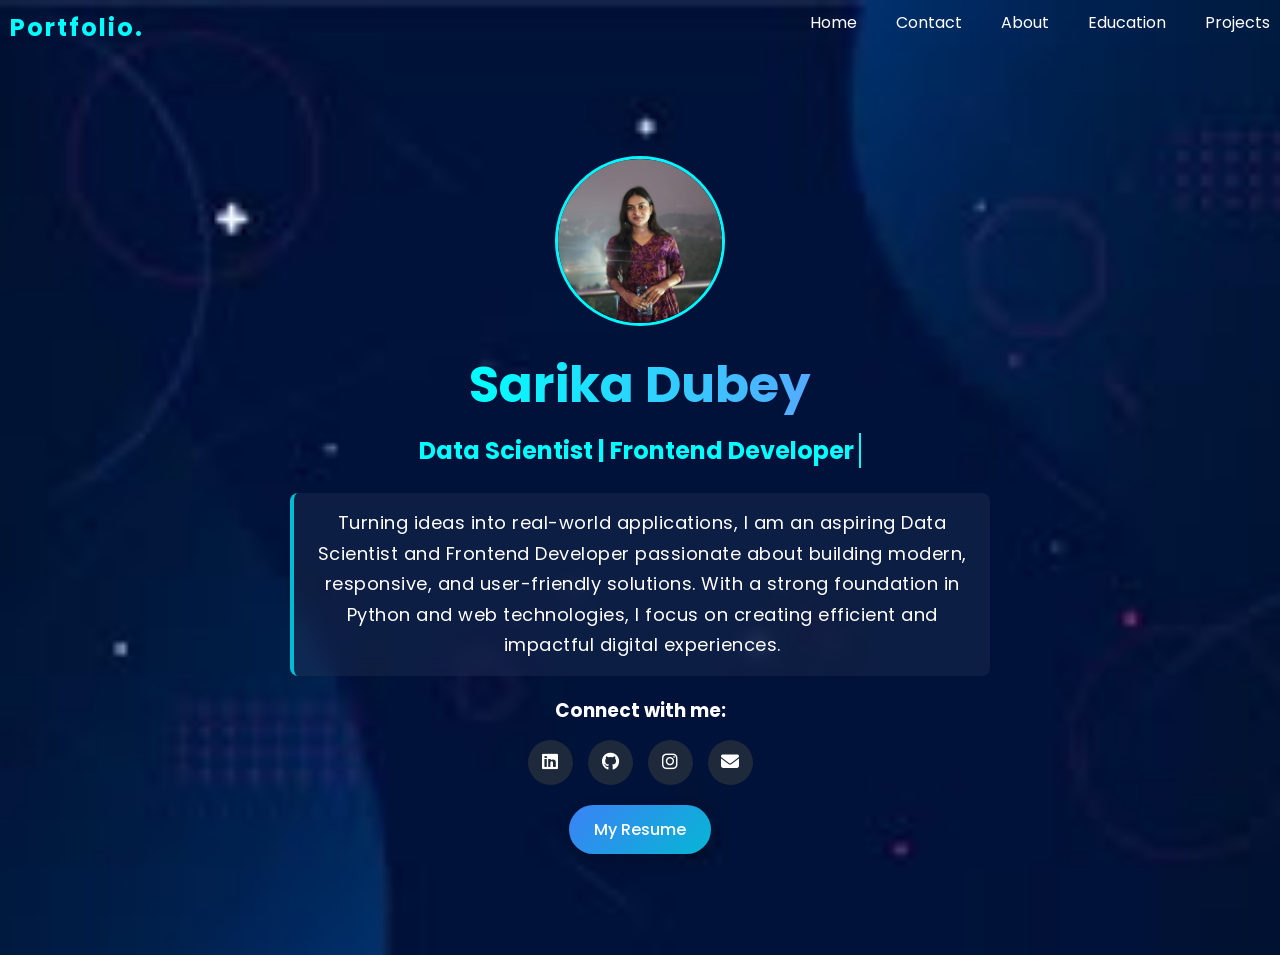
<file: index.html>
<!DOCTYPE html>
    <html lang="en">
    <head>
        <meta charset="UTF-8">
        <meta name="viewport" content="width=device-width, initial-scale=1.0">
        <link rel="stylesheet"href="style.css">
        <link rel="stylesheet" href="https://cdnjs.cloudflare.com/ajax/libs/font-awesome/6.5.0/css/all.min.css">
        <title>Sarika Portfolio</title>
    </head>
    <body> 
         <div class="navbar">
          <div class="logo">Portfolio.</div>
           <div class="menu">
            <a href="index.html">Home</a>
           <a href="contact.html">Contact</a>
           <a href="about.html">About</a>
           <a href="education.html">Education</a>
           <a href="project.html">Projects</a>
         </div>
          </div>
          <div class="home" id="home">
            <div class="profile">
                <img src="sarika 1.jpeg" alt="Profile Image">
            </div>
            <h1> Sarika Dubey</h1>
            <h2>Data Scientist | Frontend Developer</h2>
           <p>Turning ideas into real-world applications, I am an aspiring Data Scientist and Frontend Developer passionate about building modern, responsive, and user-friendly solutions. With a strong foundation in Python and web technologies, I focus on creating efficient and impactful digital experiences.</p>
           <h3>Connect with me:</h3>
           <div class="social">
                    <a aria-label="LinkedIn" href="https://www.linkedin.com/in/sarika-dubey-759366357" target="_blank"><i class="fa-brands fa-linkedin"></i></a>
                    <a aria-label="GitHub" href="https://github.com/Akash020304" target="_blank"><i class="fa-brands fa-github"></i></a>
                   
                    <a aria-label="Instagram" href="https://www.instagram.com/miss__bhardwaj90?igsh=NXp5MHl4ZnVhdzky" target="_blank"><i class="fa-brands fa-instagram"></i></a>
                    <a aria-label="Email" href="akashsinghchauhan014@gmail.com"><i class="fa-solid fa-envelope"></i></a>
                </div>
                <div class="button">
                    <a href="resume sarika.pdf" download>My Resume</a>
                </div>
                </div>

        
    </body>
    </html>

</html>
</file>
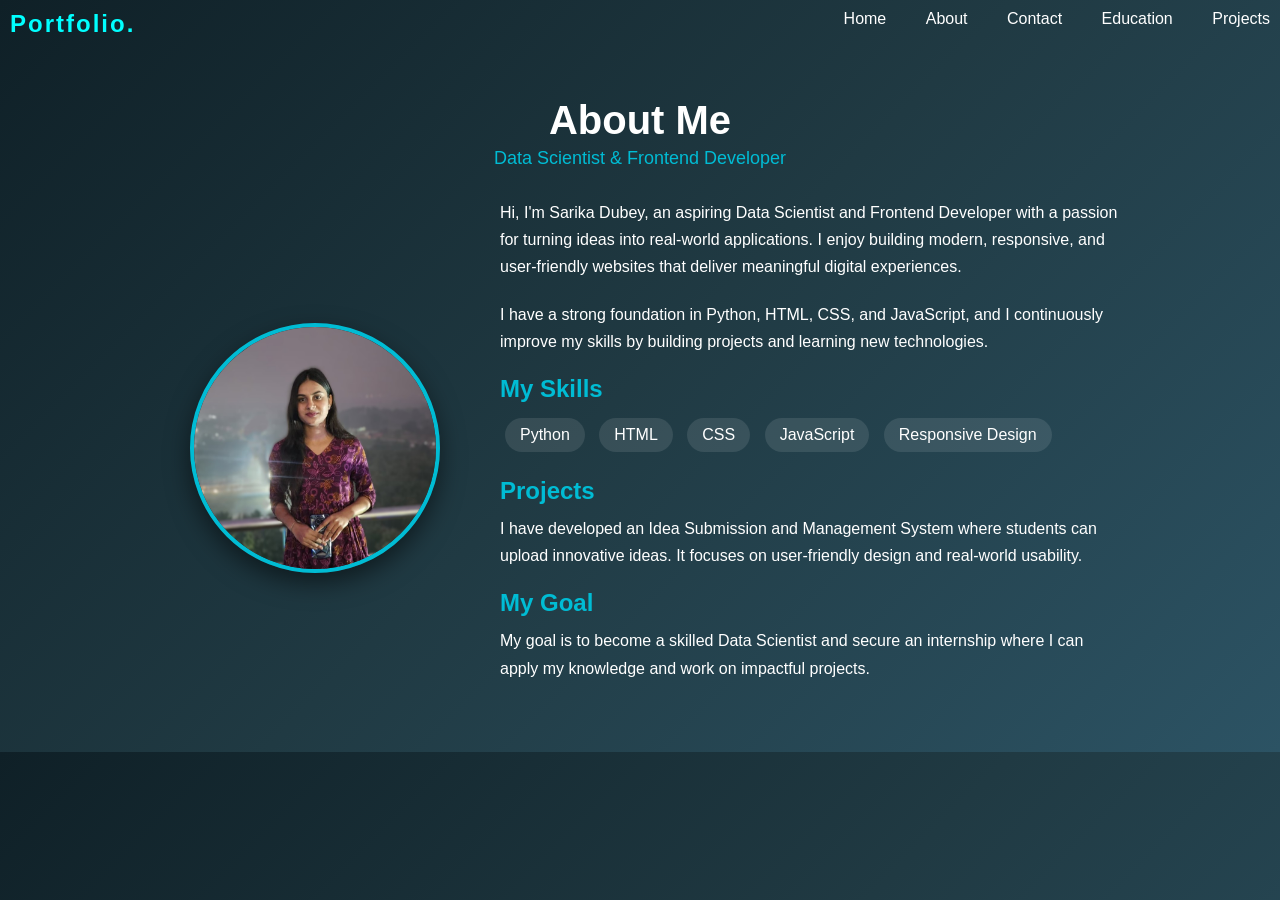
<file: about.html>
<!DOCTYPE html>
<html lang="en">
<head>
  <meta charset="UTF-8">
  <meta name="viewport" content="width=device-width, initial-scale=1.0">
  <title>About Me</title>

  <style>
    * {
      margin: 0;
      padding: 0;
      box-sizing: border-box;
      font-family: 'Poppins', sans-serif;
    }

    body {
      background: linear-gradient(135deg, #0f2027, #203a43, #2c5364);
      color: white;
    }

    .navbar {
    display: flex;
    justify-content: space-between;
    text-align:right;
    padding:10px ;
    color:aliceblue;
    
}
.logo {
    font-size: 24px;
    font-weight:bold;
    color: #00ffff;
    letter-spacing: 2px;
    font-family:poppins, sans-serif;
}
.navbar a {
    position: relative; /* IMPORTANT */
    display: inline-block;
    color: white;
    text-decoration: none;
    margin-left: 35px;
}

/* underline effect */
.navbar a::after {
    content: "";
    position: absolute;
    left: 0;
    bottom: -5px;
    width: 0%;
    height: 2px;
    background: #00ffff; /* FIXED */
    transition: 0.4s;

}

.navbar a:hover::after {
    width: 100%;
}
 

    .about {
      max-width: 1000px;
      margin: auto;
      padding: 50px 20px;
    }

    /* Heading */
    .about h1 {
      text-align: center;
      font-size: 40px;
      margin-bottom: 5px;
    }

    .about .subtitle {
      text-align: center;
      font-size: 18px;
      color: #00bcd4;
      margin-bottom: 30px;
    }

    /* Layout */
    .about-container {
      display: flex;
      flex-wrap: wrap;
      align-items: center;
      gap: 30px;
    }

    /* Image */
    .about-img {
      flex: 1;
      text-align: center;
    }

    .about-img img {
      width: 250px;
      height: 250px;
      border-radius: 50%;
      border: 4px solid #00bcd4;
      box-shadow: 0 10px 25px rgba(0,0,0,0.5);
    }

    /* Content */
    .about-content {
      flex: 2;
    }

    .about-content p {
      line-height: 1.7;
      margin-bottom: 20px;
      font-size: 16px;
    }

    /* Sections */
    .section {
      margin-top: 20px;
    }

    .section h2 {
      color: #00bcd4;
      margin-bottom: 10px;
    }

    /* Skills */
    .skills span {
      display: inline-block;
      background: rgba(255,255,255,0.1);
      padding: 8px 15px;
      margin: 5px;
      border-radius: 20px;
      transition: 0.3s;
    }

    .skills span:hover {
      background: #00bcd4;
      color: black;
      transform: scale(1.1);
    }

    /* Animation */
    .about {
      animation: fadeIn 1.5s ease-in-out;
    }

    @keyframes fadeIn {
      from {
        opacity: 0;
        transform: translateY(30px);
      }
      to {
        opacity: 1;
        transform: translateY(0);
      }
    }

    /* Responsive */
    @media(max-width: 768px) {
      .about-container {
        flex-direction: column;
      }
    }

  </style>
</head>

<body>
    <div class="navbar">
          <div class="logo">Portfolio.</div>
           <div class="menu">
           <a href="index.html">Home</a>
           <a href="about.html">About</a>
           <a href="contact.html">Contact</a>
           <a href="education.html">Education</a>
           <a href="project.html">Projects</a>
         </div>
          </div>

  <section class="about">

    <h1>About Me</h1>
    <p class="subtitle">Data Scientist & Frontend Developer</p>

    <div class="about-container">

      <!-- Image -->
      <div class="about-img">
        <img src="sarika 1.jpeg" alt="Profile Image">
      </div>

      <!-- Content -->
      <div class="about-content">

        <p>
          Hi, I'm Sarika Dubey, an aspiring Data Scientist and Frontend Developer with a passion for turning ideas into real-world applications. I enjoy building modern, responsive, and user-friendly websites that deliver meaningful digital experiences.
        </p>

        <p>
          I have a strong foundation in Python, HTML, CSS, and JavaScript, and I continuously improve my skills by building projects and learning new technologies.
        </p>

        <!-- Skills -->
        <div class="section">
          <h2>My Skills</h2>
          <div class="skills">
            <span>Python</span>
            <span>HTML</span>
            <span>CSS</span>
            <span>JavaScript</span>
            <span>Responsive Design</span>
          </div>
        </div>

        <!-- Projects -->
        <div class="section">
          <h2>Projects</h2>
          <p>
            I have developed an Idea Submission and Management System where students can upload innovative ideas. It focuses on user-friendly design and real-world usability.
          </p>
        </div>

        <!-- Goal -->
        <div class="section">
          <h2>My Goal</h2>
          <p>
            My goal is to become a skilled Data Scientist and secure an internship where I can apply my knowledge and work on impactful projects.
          </p>
        </div>

      </div>

    </div>

  </section>

</body>
</html>
</file>
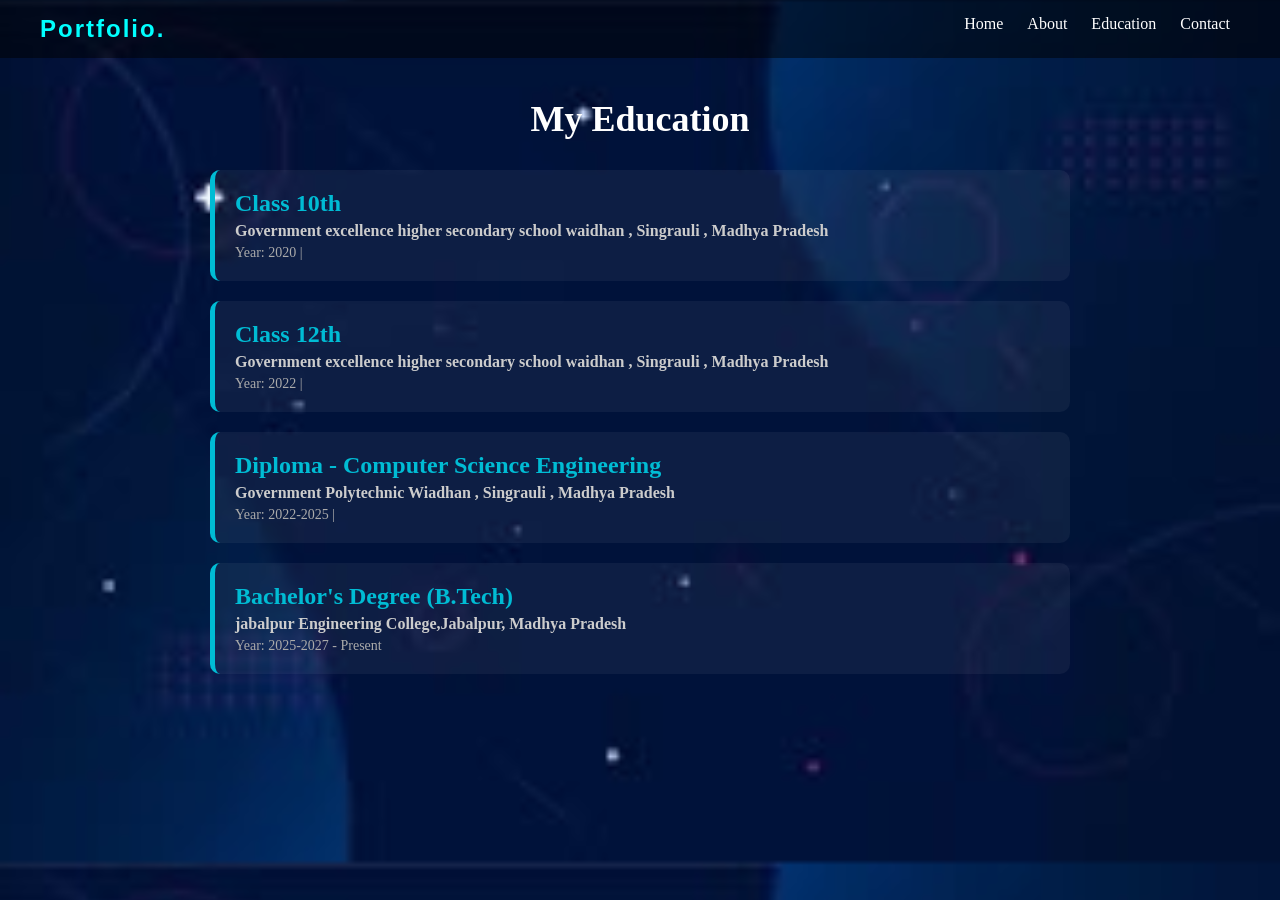
<file: education.html>
<!DOCTYPE html>
<html lang="en">
<head>
  <meta charset="UTF-8">
  <meta name="viewport" content="width=device-width, initial-scale=1.0">
  <title>Education</title>

  <style>
    *{
      margin:0;
      padding:0;
      box-sizing:border-box;
      font-family:Poppins;
    }

    body{
      background-image:url("image2.jpg");
      color:white;
      background-size:cover;
    }
  .logo {
    font-size: 24px;
    font-weight:bold;
    color: #00ffff;
    letter-spacing: 2px;
    font-family:poppins, sans-serif;
  }
    /* Navbar */
    nav{
      display:flex;
      justify-content:space-between;
      padding:15px 40px;
      background:rgba(0,0,0,0.5);
    }

    nav a{
      color:white;
      margin:0 10px;
      text-decoration:none;
    }

    nav a:hover{
      color:#00bcd4;
    }

    /* Education Section */
    .education{
      max-width:900px;
      margin:auto;
      padding:40px 20px;
    }

    .education h1{
      text-align:center;
      margin-bottom:30px;
      font-size:36px;
    }

    /* Cards */
    .edu-card{
      background:rgba(255,255,255,0.05);
      padding:20px;
      border-radius:10px;
      margin-bottom:20px;
      border-left:5px solid #00bcd4;
      transition:0.3s;
    }

    .edu-card:hover{
      transform:translateY(-5px);
      box-shadow:0 10px 20px rgba(0,0,0,0.4);
    }

    .edu-card h2{
      color:#00bcd4;
      margin-bottom:5px;
    }

    .edu-card h3{
      font-size:16px;
      margin-bottom:5px;
      color:#ccc;
    }

    .edu-card p{
      font-size:14px;
      color:#aaa;
    }

    /* Animation */
    .education{
      animation:fadeIn 1.2s ease;
    }

    @keyframes fadeIn{
      from{opacity:0;transform:translateY(30px);}
      to{opacity:1;transform:translateY(0);}
    }

  </style>
</head>

<body>

  <!-- Navbar -->
  <nav>
    <div class="logo">Portfolio.</div>
    <div>
      <a href="index.html">Home</a>
      <a href="about.html">About</a>
      <a href="education.html">Education</a>
      <a href="contact.html">Contact</a>
    </div>
  </nav>

  <!-- Education Section -->
  <section class="education">
    <h1>My Education</h1>

    <div class="edu-card">
      <h2>Class 10th</h2>
      <h3>Government excellence higher secondary school waidhan , Singrauli , Madhya Pradesh</h3>
      <p>Year: 2020 | </p>
    </div>

    <div class="edu-card">
      <h2>Class 12th</h2>
      <h3>Government excellence higher secondary school waidhan , Singrauli , Madhya Pradesh</h3>
      <p>Year: 2022 | </p>
    </div>

    <div class="edu-card">
      <h2>Diploma - Computer Science Engineering</h2>
      <h3>Government Polytechnic Wiadhan , Singrauli , Madhya Pradesh</h3>
      <p>Year: 2022-2025 | </p>
    </div>

    <div class="edu-card">
      <h2>Bachelor's Degree (B.Tech)</h2>
      <h3>jabalpur Engineering College,Jabalpur, Madhya Pradesh</h3>
      <p>Year: 2025-2027 - Present</p>
    </div>

  </section>

</body>
</html>
</file>
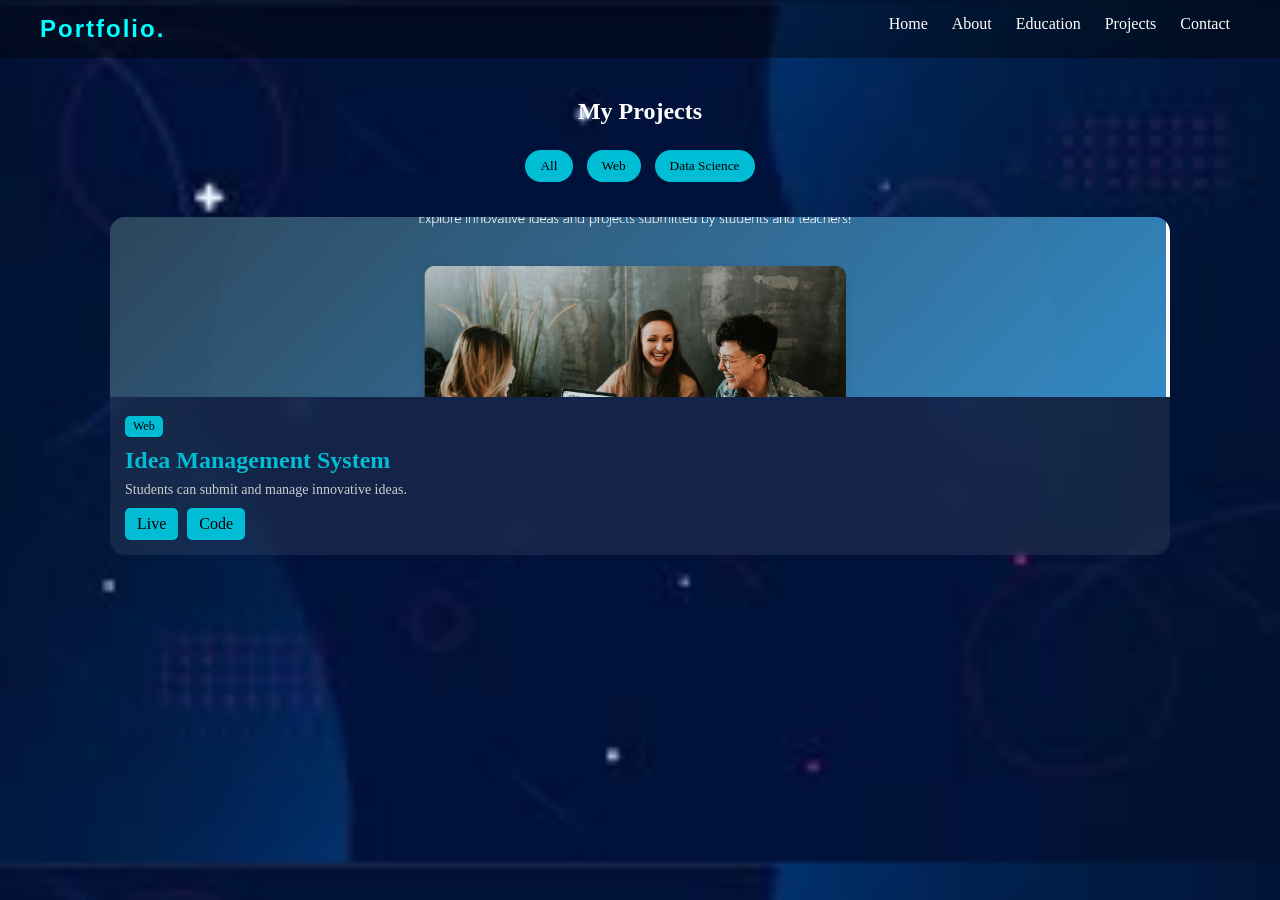
<file: project.html>
<!DOCTYPE html>
<html lang="en">
<head>
  <meta charset="UTF-8">
  <meta name="viewport" content="width=device-width, initial-scale=1.0">
  <title>Projects</title>

  <style>
    *{
      margin:0;
      padding:0;
      box-sizing:border-box;
      font-family:Poppins;
    }

    body{
      background-image:url("image2.jpg"); ;
      color:white;
        background-size:cover;
    }
  .logo {
    font-size: 24px;
    font-weight:bold;
    color: #00ffff;
    letter-spacing: 2px;
    font-family:poppins, sans-serif;
    }
    /* Navbar */
    nav{
      display:flex;
      justify-content:space-between;
      padding:15px 40px;
      background:rgba(0,0,0,0.4);
    }

    nav a{
      color:white;
      margin:0 10px;
      text-decoration:none;
    }

    nav a:hover{
      color:#00bcd4;
    }

    /* Section */
    .projects{
      max-width:1100px;
      margin:auto;
      padding:40px 20px;
    }

    .projects h1{
      text-align:center;
      margin-bottom:20px;
    }

    /* Filter Buttons */
    .filters{
      text-align:center;
      margin-bottom:30px;
    }

    .filters button{
      margin:5px;
      padding:8px 15px;
      border:none;
      background:#00bcd4;
      color:black;
      border-radius:20px;
      cursor:pointer;
    }

    .filters button:hover{
      background:#0097a7;
    }

    /* Grid */
    .grid{
      display:grid;
      grid-template-columns: repeat(auto-fit,minmax(280px,1fr));
      gap:20px;
    }

    /* Card */
    .card{
      background:rgba(255,255,255,0.08);
      border-radius:15px;
      backdrop-filter:blur(10px);
      overflow:hidden;
      transition:0.3s;
    }

    .card:hover{
      transform:translateY(-10px) scale(1.02);
      box-shadow:0 10px 30px rgba(0,0,0,0.5);
    }

    .card img{
      width:100%;
      height:180px;
      object-fit:cover;
    }

    .content{
      padding:15px;
    }

    .content h2{
      color:#00bcd4;
      margin-bottom:8px;
    }

    .content p{
      font-size:14px;
      color:#ccc;
      margin-bottom:10px;
    }

    .tag{
      display:inline-block;
      background:#00bcd4;
      color:black;
      padding:3px 8px;
      border-radius:5px;
      font-size:12px;
      margin-bottom:10px;
    }

    .btn{
      display:inline-block;
      padding:7px 12px;
      background:#00bcd4;
      color:black;
      border-radius:5px;
      text-decoration:none;
      margin-right:5px;
    }

    .btn:hover{
      background:#0097a7;
    }

    /* Animation */
    .card{
      animation:fadeIn 1s ease;
    }

    @keyframes fadeIn{
      from{opacity:0;transform:translateY(30px);}
      to{opacity:1;transform:translateY(0);}
    }

  </style>
</head>

<body>

  <!-- Navbar -->
  <nav>
    <div class="logo">Portfolio.</div>
    <div>
      <a href="index.html">Home</a>
      <a href="about.html">About</a>
      <a href="education.html">Education</a>
      <a href="projects.html">Projects</a>
      <a href="contact.html">Contact</a>
    </div>
  </nav>

  <!-- Projects -->
  <section class="projects">
    <h1>My Projects</h1>

    <!-- Filters -->
    <div class="filters">
      <button onclick="filterProjects('all')">All</button>
      <button onclick="filterProjects('web')">Web</button>
      <button onclick="filterProjects('data')">Data Science</button>
    </div>

    <!-- Grid -->
    <div class="grid">

      <div class="card" data-category="web">
        <img src="project.png" alt="Project 1">
        <div class="content">
          <span class="tag">Web</span>
          <h2>Idea Management System</h2>
          <p>Students can submit and manage innovative ideas.</p>
          <a href="https://akash020304.github.io/idea-managemt-system/" class="btn">Live</a>
          <a href="https://github.com/Akash020304/idea-managemt-system" class="btn">Code</a>
        </div>
      </div>

     
  </section>

  <!-- JavaScript -->
  <script>
    function filterProjects(category){
      let cards = document.querySelectorAll(".card");

      cards.forEach(card => {
        if(category === "all" || card.dataset.category === category){
          card.style.display = "block";
        } else {
          card.style.display = "none";
        }
      });
    }
  </script>

</body>
</html>
</file>
<file: style.css>
@import url("https://fonts.googleapis.com/css2?family=Poppins:ital,wght@0,100;0,200;0,300;0,400;0,500;0,600;0,700;0,800;0,900;1,100;1,200;1,300;1,400;1,500;1,600;1,700;1,800;1,900&display=swap");
* {
    font-family: "Poppins", sans-serif;
    margin: 0;
    padding: 0;
    box-sizing: border-box;
    text-decoration: none;
    border: none;
    outline: none;
}


body {
    font-family: arial, sans-serif;
    background-image:url("image2.jpg");
    background-size: cover;
    
}
.navbar {
    display: flex;
    justify-content: space-between;
    text-align:right;
    padding:10px ;
    color:aliceblue;
    
}
.logo {
    font-size: 24px;
    font-weight:bold;
    color: #00ffff;
    letter-spacing: 2px;
    font-family:poppins, sans-serif;
}
.navbar a {
    position: relative; /* IMPORTANT */
    display: inline-block;
    color: white;
    text-decoration: none;
    margin-left: 35px;
}

/* underline effect */
.navbar a::after {
    content: "";
    position: absolute;
    left: 0;
    bottom: -5px;
    width: 0%;
    height: 2px;
    background: #00ffff; /* FIXED */
    transition: 0.4s;

}

.navbar a:hover::after {
    width: 100%;
}
 
/* Home Section */
.home {
  height: 100vh;
  display: flex;
  flex-direction: column;
  justify-content: center;
  align-items: center;
  color: white;
  text-align: center;

  /* fade + slide animation */
  animation: fadeIn 1.5s ease-in-out;
}

/* Remove default margin */
h1 {
  margin: 0;
}

h2 {
  margin: 5px 0;
}

p {
  margin: 8px 0 0;
}

.profile img {
    width: 170px;
    height: 170px;
    border-radius: 50%; /* circle image */
    object-fit: cover;
    border: 3px solid #00f7ff;
    margin-bottom: 15px;
}

/* Animated Gradient Name */
.home h1 {
  font-size: 50px;
  font-weight: bold;

  background: linear-gradient(270deg, #00ffff, #ff00ff, #00ffff);
  background-size: 600% 600%;

  -webkit-background-clip: text;
  -webkit-text-fill-color: transparent;

  animation: gradientMove 5s ease infinite;
}

/* Subtitle with typing cursor */
.home h2 {
  font-size: 24px;
  color: #00ffff;
  margin-top: 10px;

  border-right: 2px solid #00ffff;
  padding-right: 5px;
  display: inline-block;

  animation: blink 1s infinite;
}

/* Gradient animation */
@keyframes gradientMove {
  0% { background-position: 0% 50%; }
  50% { background-position: 100% 50%; }
  100% { background-position: 0% 50%; }
}

/* Fade animation */
@keyframes fadeIn {
  from {
    opacity: 0;
    transform: translateY(40px);
  }
  to {
    opacity: 1;
    transform: translateY(0);
  }
}

/* Cursor blink */
@keyframes blink {
  50% {
    border-color: transparent;
  }
}
p {
  max-width: 700px;
  margin: 20px auto;
  padding: 15px 20px;
  
  font-size: 18px;
  line-height: 1.7;
  letter-spacing: 0.5px;
  
  color: #ffffff;
  text-align: center;

  background: rgba(255, 255, 255, 0.05);
  border-left: 4px solid #00bcd4;
  border-radius: 8px;

  backdrop-filter: blur(10px);

  animation: fadeInUp 1.2s ease-in-out;
}

/* Hover effect */
p:hover {
  transform: translateY(-5px);
  box-shadow: 0 8px 20px rgba(0,0,0,0.3);
  transition: 0.3s ease;
}

/* Animation */
@keyframes fadeInUp {
  from {
    opacity: 0;
    transform: translateY(30px);
  }
  to {
    opacity: 1;
    transform: translateY(0);
  }
}

/* Social section container */
.social {
  margin-top: 15px;
  display: flex;
  gap: 15px;
}

/* Social links style */
.social a {
  width: 45px;
  height: 45px;
  display: flex;
  align-items: center;
  justify-content: center;
  border-radius: 50%;
  text-decoration: none;
  background: #1e293b;
  color: white;
  font-size: 18px;
  transition: all 0.3s ease;
}

/* Hover effect */
.social a:hover {
  transform: scale(1.15);
  box-shadow: 0 0 12px rgba(0,0,0,0.4);
}

/* Individual platform colors */
.social a[aria-label="LinkedIn"]:hover {
  background: #0077b5;
}

.social a[aria-label="GitHub"]:hover {
  background: #333;
}

.social a[aria-label="Twitter"]:hover {
  background: #1da1f2;
}

.social a[aria-label="Instagram"]:hover {
  background: #e1306c;
}

.social a[aria-label="Email"]:hover {
  background: #ff4d4d;
}
/* Resume Button Container (optional) */
.button {
  margin-top: 20px;
}

/* Button Style */
.button a {
  display: inline-block;
  padding: 12px 25px;
  background: linear-gradient(135deg, #3b82f6, #06b6d4);
  color: white;
  font-size: 16px;
  font-weight: 500;
  text-decoration: none;
  border-radius: 30px;
  transition: all 0.3s ease;
  box-shadow: 0 5px 15px rgba(0,0,0,0.2);
}

/* Hover Effect */
.button a:hover {
  transform: translateY(-3px);
  box-shadow: 0 8px 20px rgba(0,0,0,0.3);
  background: linear-gradient(135deg, #2563eb, #0891b2);
}

/* Click Effect */
.button a:active {
  transform: scale(0.95);
}
</file>
